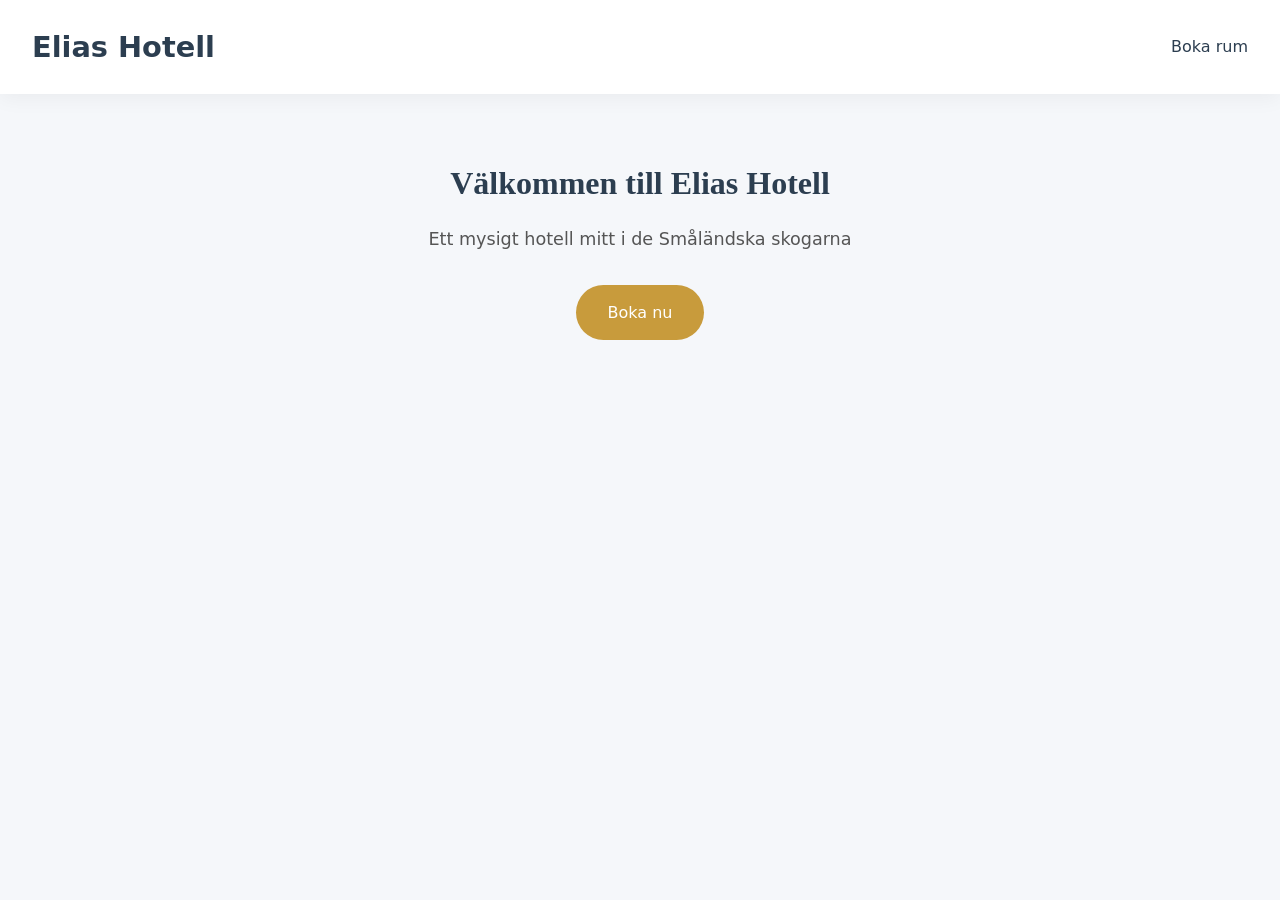
<file: index.html>
<!DOCTYPE html>
<html lang="eng">
<head>
    <meta charset="UTF-8">
    <meta name="viewport" content="width=device-width, initial-scale=1.0">
    <title>EliasHotell</title>
    <link rel="stylesheet" href="style.css">


</head>
    <body>
        <header>
            <h1>Elias Hotell</h1>
        <nav>
            <a href="boka.html">Boka rum</a>
        </nav>
        </header>

        <main>
            <section>
                <h2>Välkommen till Elias Hotell</h2>
                <p>Ett mysigt hotell mitt i de Småländska skogarna</p>
                <a href="boka.html" class="btn">Boka nu</a>
            </section>
        </main>
                
    </body>
</html>
</file>
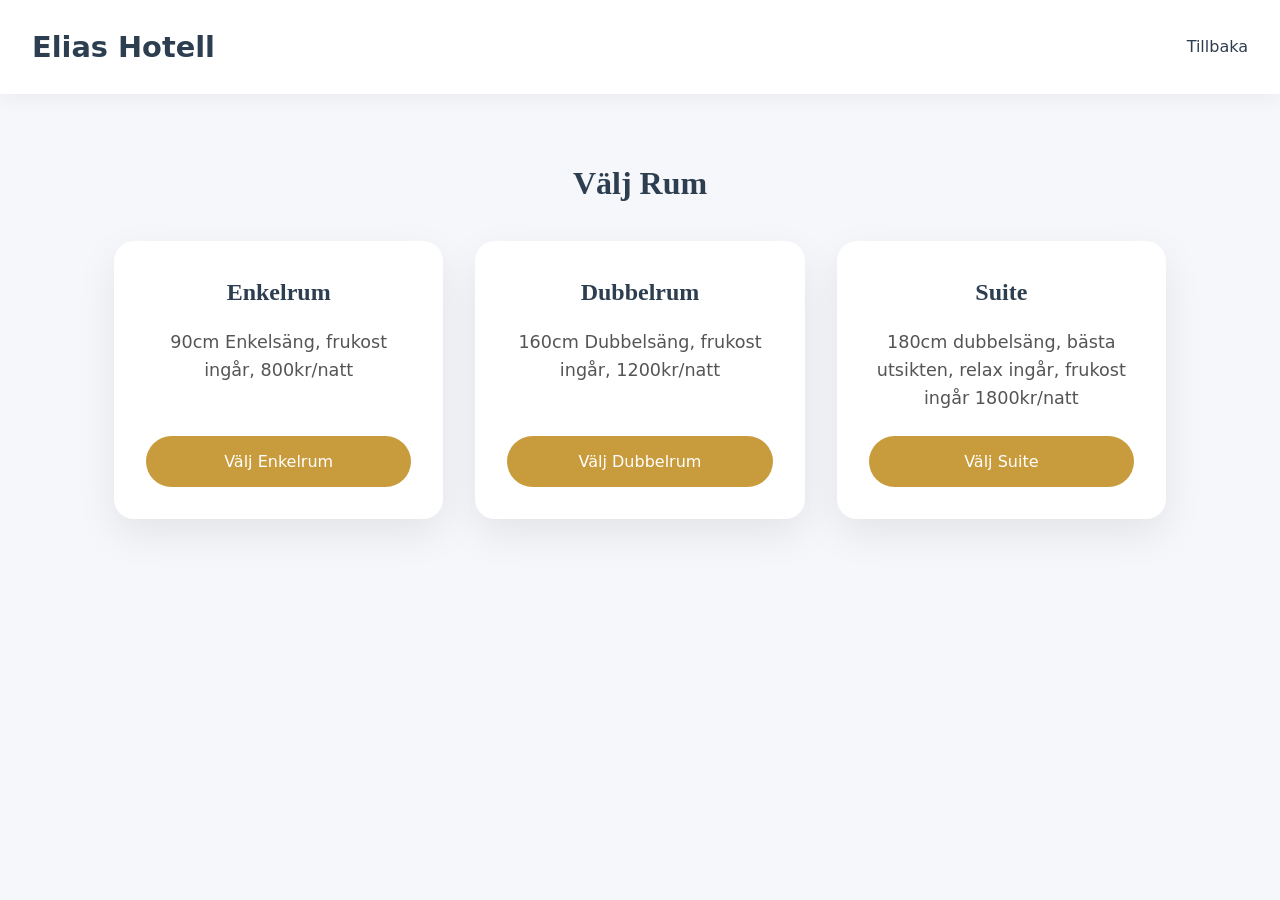
<file: boka.html>
<!DOCTYPE html>
<html>
    <head>
        <meta charset="UTF-8">
        <meta name="viewport" content="width=device-width, initial-scale=1.0">
        <link rel="stylesheet" href="style.css">

    </head>
    <body>
        <header>
            <h1>Elias Hotell</h1>
            <nav>
                <a href="index.html">Tillbaka</a>
            </nav>
        </header>
        <main>
            <section class="rooms-section">

                <h2>Välj Rum</h2>
                
                <div class="rooms">
                <article class="room">
                    <h2>Enkelrum </h2>
                    <p>90cm Enkelsäng, frukost ingår, 800kr/natt</p>
                    <a href="form.html?room=enkel&price=800" class="select-room">
                        Välj Enkelrum
                    </a>
                </article>

                <article class="room">
                    <h2>Dubbelrum</h2>
                    <p>160cm Dubbelsäng, frukost ingår, 1200kr/natt</p>
                    
                    <a href="form.html?room=doubble&price=1200" class="select-room">
                        Välj Dubbelrum
                    </a>
                </article>

                <article class="room">
                    <h2>Suite</h2>
                    <p>180cm dubbelsäng, bästa utsikten, relax ingår, frukost ingår 1800kr/natt</p>
                    <a href="form.html?room=suite&price=1800" class="select-room">
                        Välj Suite
                    </a>
                </article>
                </div>
            </section>

        </main>
        <footer>
    
        </footer>
    </body>
</html>
</file>
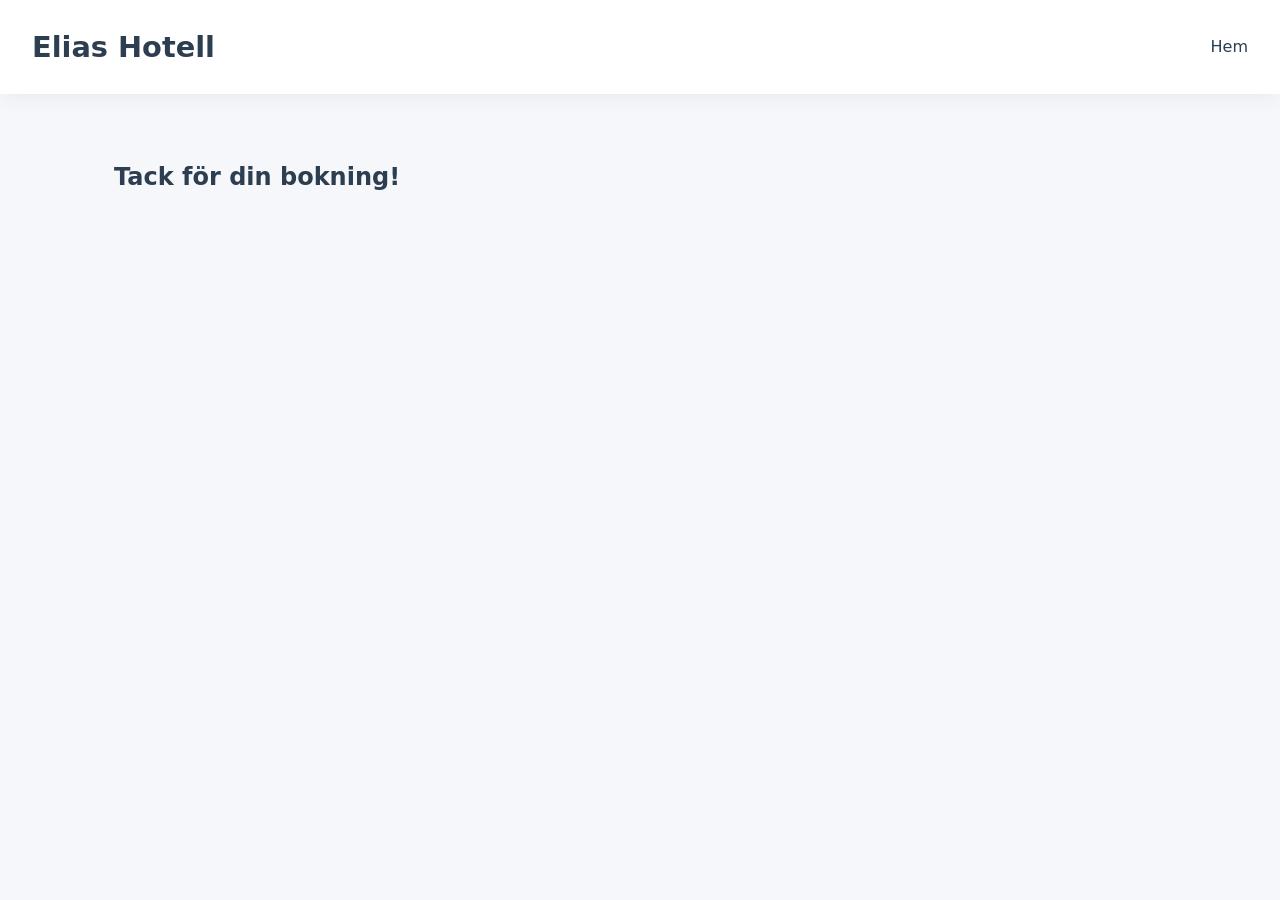
<file: confirm.html>
<!DOCTYPE html>
<html lang="en">
<head>
    <meta charset="UTF-8">
    <meta name="viewport" content="width=device-width, initial-scale=1.0">
    <link rel="stylesheet" href="style.css">
    <title>Confirmation</title>
</head>
<body>
    <header>
        <h1>Elias Hotell</h1>
        <nav>
        <a href="index.html">Hem</a>
        </nav>
    
    </header>
    <main>
        <h2 id="confirm">Tack för din bokning!</h2>
    </main>
    <footer>

    </footer>
    
</body>
</html>
</file>
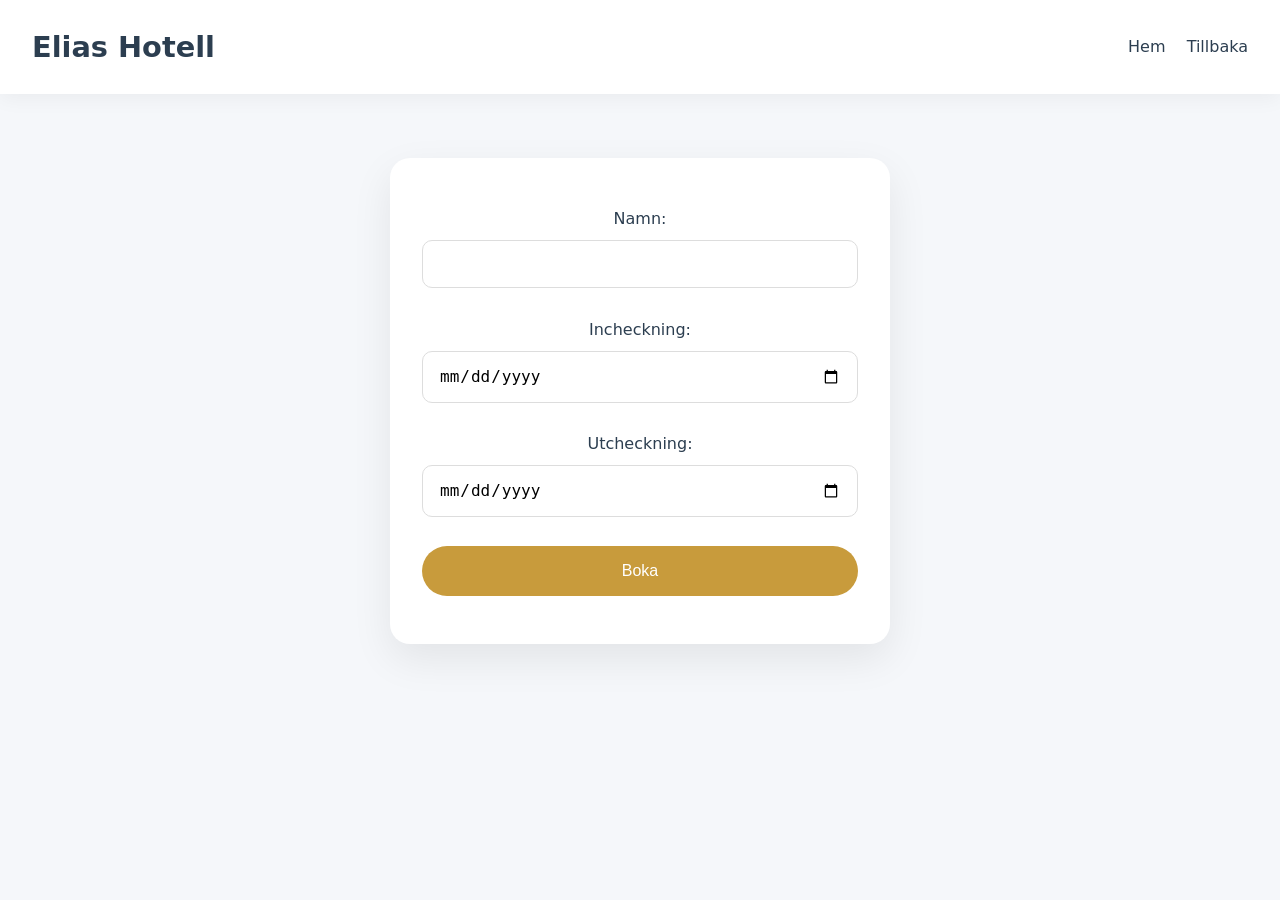
<file: form.html>
<!DOCTYPE html>
<html>
    <head>
        <meta charset="UTF-8">
        <meta name="viewport" content="width=device-width, initial-scale=1.0">
        <link rel="stylesheet" href="style.css">
    </head>
    <body>
        <header>
            <h1>Elias Hotell</h1>
            <nav>
                <a href="index.html">Hem</a>
                <a href="boka.html">Tillbaka</a>
            </nav>
        </header>
        <main>
            <section>
                <form id="bookingForm" action="confirm.html">
                    <label>
                        Namn:
                        <input type="text" name="name" required>
                    </label>

                    <label>
                        Incheckning:
                        <input type="date" name="checkin" required>
                    </label>

                    <label>
                        Utcheckning:
                        <input type="date" name="checkout" required>
                    </label>
                    
                    <button type="submit" class="btn">Boka</button>
                </form>
            </section>
        </main>
        <script src="script.js"></script>
    </body>
</html>
</file>
<file: style.css>
/* ---------- RESET & GRUND ---------- */
* {
  margin: 0;
  padding: 0;
  box-sizing: border-box;
}

:root {
  --bg: #f5f7fa;         /* ljus bakgrund */
  --surface: #ffffff;    /* kort / boxar */
  --text: #2c3e50;       /* text */
  --accent: #c89b3c;     /* guldig hotellaccent */
}

body {
  font-family: system-ui, -apple-system, BlinkMacSystemFont, "Segoe UI", sans-serif;
  background-color: var(--bg);
  color: var(--text);
  line-height: 1.6;
}

/* ---------- HEADER ---------- */
header {
  background-color: var(--surface);
  padding: 1.5rem 2rem;
  display: flex;
  justify-content: space-between;
  align-items: center;
  box-shadow: 0 4px 20px rgba(0,0,0,0.05);
}

header h1 {
  font-size: 1.8rem;
  font-weight: 600;
}

nav a {
  text-decoration: none;
  color: var(--text);
  font-weight: 500;
  margin-left: 1rem;
}

nav a:hover {
  color: var(--accent);
}

/* ---------- MAIN / SECTIONS ---------- */
main {
  max-width: 1100px;
  margin: 0 auto;
  padding: 4rem 1.5rem;
}

section {
  margin-bottom: 4rem;
  text-align: center;
}

/* ---------- HERO / STARTSIDA ---------- */
section h2 {
  font-size: 2rem;
  margin-bottom: 1rem;
  text-align: center;
  font-family: 'Playfair Display', serif;
}

section p {
  font-size: 1.1rem;
  margin-bottom: 2rem;
  text-align: center;
  color: #555;
}

.btn {
  display: inline-block;
  background-color: var(--accent);
  color: white;
  padding: 0.9rem 2rem;
  border-radius: 999px;
  text-decoration: none;
  font-weight: 500;
  transition: transform 0.2s ease, background-color 0.2s ease;
}

.btn:hover {
  background-color: #b88a2e;
  transform: scale(1.05);
}

/* ---------- RUMSKORT ---------- */
.rooms-section h2 {
    text-align: center;
    font-size: 2rem;
    margin-bottom: 2rem;
    font-family: 'Playfair Display', serif;
}

.rooms {
  display: grid;
  grid-template-columns: repeat(auto-fit, minmax(280px, 1fr));
  gap: 2rem;
}

.room {
  background: var(--surface);
  border-radius: 20px;
  padding: 2rem;
  box-shadow: 0 15px 40px rgba(0,0,0,0.08);
  display: flex;
  flex-direction: column;
  justify-content: space-between;
  transition: transform 0.2s ease, box-shadow 0.2s ease;
}

.room:hover {
  transform: translateY(-6px);
  box-shadow: 0 20px 50px rgba(0,0,0,0.12);
}

.room h2 {
  margin-bottom: 1rem;
  font-size: 1.5rem;
}

.room p {
  flex-grow: 1;
  margin-bottom: 1.5rem;
  color: #555;
}

.select-room {
  text-decoration: none;
  text-align: center;
  background-color: var(--accent);
  color: white;
  padding: 0.8rem 1.6rem;
  border-radius: 999px;
  font-weight: 500;
  transition: background 0.2s ease, transform 0.2s ease;
}

.select-room:hover {
  background-color: #b88a2e;
  transform: scale(1.05);
}

/* ---------- FORMULÄR ---------- */
form {
  display: grid;
  gap: 1.8rem;
  max-width: 500px;
  margin: 0 auto;
  background: var(--surface);
  padding: 3rem 2rem;
  border-radius: 20px;
  box-shadow: 0 15px 40px rgba(0,0,0,0.08);
}

label {
  display: flex;
  flex-direction: column;
  font-weight: 500;
  font-size: 1rem;
  gap: 0.5rem;
}

input {
  padding: 0.9rem 1rem;
  border-radius: 10px;
  border: 1px solid #ddd;
  font-size: 1rem;
  transition: border 0.2s ease, box-shadow 0.2s ease;
}

input:focus {
  border-color: var(--accent);
  box-shadow: 0 0 5px rgba(200,155,60,0.5);
  outline: none;
}

button[type="submit"] {
  background-color: var(--accent);
  color: white;
  padding: 1rem 2rem;
  border: none;
  border-radius: 999px;
  font-size: 1rem;
  font-weight: 500;
  cursor: pointer;
  transition: background 0.2s ease, transform 0.2s ease;
}

button[type="submit"]:hover {
  background-color: #b88a2e;
  transform: scale(1.05);
}

/* ---------- RESPONSIV ---------- */
@media (max-width: 600px) {
  header {
    flex-direction: column;
    gap: 1rem;
  }

  section {
    padding: 2rem 1rem;
  }

  .rooms {
    grid-template-columns: 1fr;
  }

  input, button[type="submit"], .btn, .select-room {
    width: 100%;
  }
}
</file>
